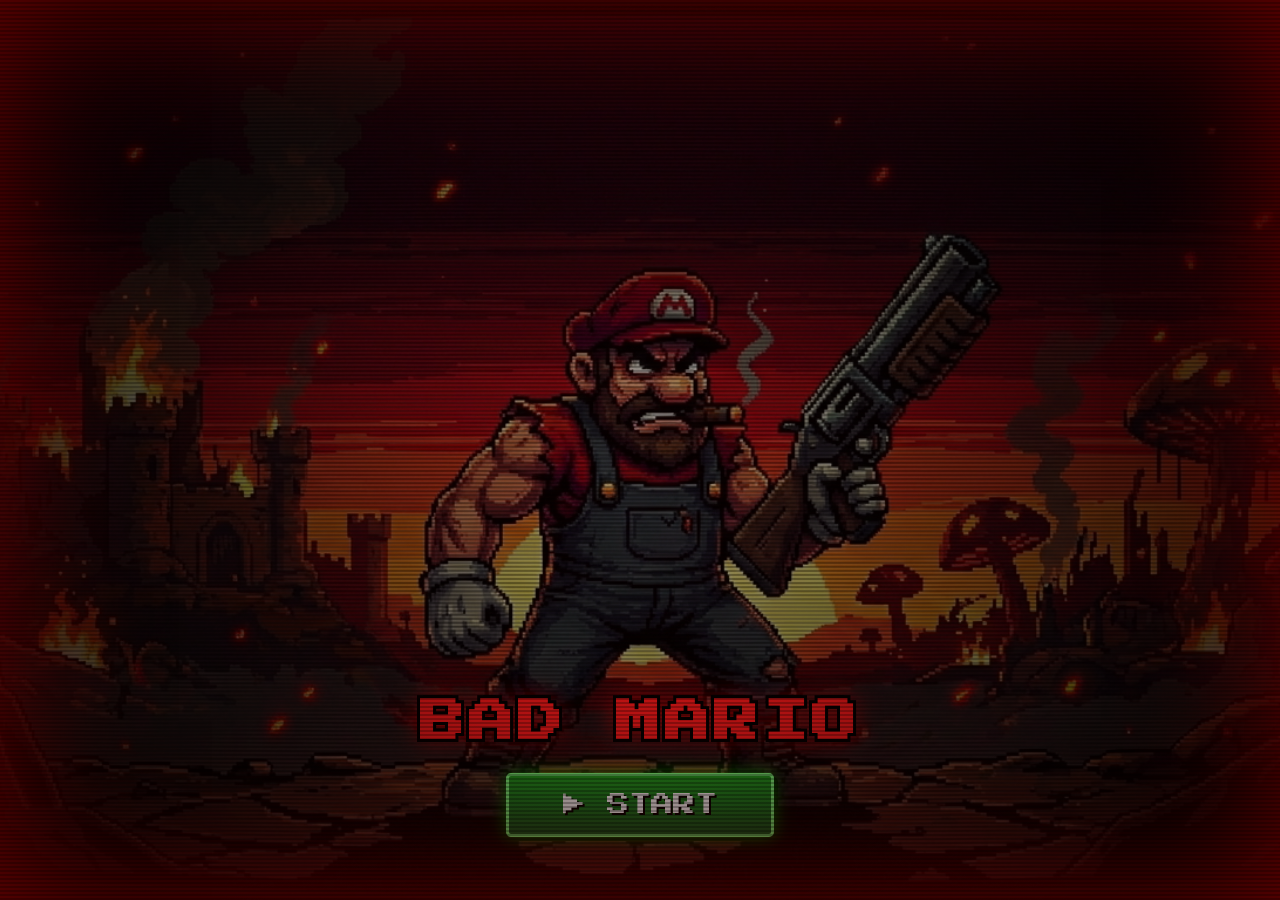
<file: index.html>
<!DOCTYPE html>
<html lang="de">
<head>
    <meta charset="UTF-8">
    <meta name="viewport" content="width=device-width, initial-scale=1.0, maximum-scale=1.0, user-scalable=no, viewport-fit=cover">
    <meta name="mobile-web-app-capable" content="yes">
    <meta name="apple-mobile-web-app-status-bar-style" content="black-translucent">
    <title>BAD MARIO - 16-BIT EDITION</title>
    <link href="https://fonts.googleapis.com/css2?family=Press+Start+2P&display=swap" rel="stylesheet">
    <link rel="stylesheet" href="style.css">
</head>
<body>
    <div id="game-container">
        <canvas id="gameCanvas"></canvas>
        
                <div id="zoom-controls">
                    <button id="btn-zoom-out"></button>
                    <button id="btn-zoom-in"></button>
                    <button id="btn-pause"></button>
                </div>
        
        <div id="hud">
            <!-- Top Left: Health & Level -->
            <div class="hud-top-left">
                <div id="hp-display">
                    <span class="hp-label">HP</span>
                    <div id="health-bar-container">
                        <div id="health-bar-fill"></div>
                    </div>
                </div>
                <div id="level-display">LEVEL: <span id="level-value">1</span></div>
            </div>

            <!-- Top Right: Score, Coins, Current Weapon -->
            <div class="hud-top-right">
                <div id="score-display">SCORE: <span id="score-value">000000</span></div>
                <div id="coin-display">COINS: <span id="coin-value">0</span></div>
                <div id="weapon-display">WPN: <span id="weapon-value">BAT [∞]</span></div>
            </div>
        </div>

        <!-- Bottom Center: Visual Inventory -->
        <div id="hud-inventory" class="hud-bottom-center">
            <!-- Wird von JS gefüllt -->
        </div>

        <div id="mobile-controls" class="hidden">
            <div id="dpad">
                <button class="dpad-btn up" id="btn-up"></button>
                <button class="dpad-btn right" id="btn-right"></button>
                <button class="dpad-btn down" id="btn-down"></button>
                <button class="dpad-btn left" id="btn-left"></button>
                <div class="dpad-center"></div>
            </div>
            
            <div id="action-pad">
                <button class="action-btn x-btn" id="btn-x">X</button>
                <button class="action-btn y-btn" id="btn-y">Y</button>
                <button class="action-btn a-btn" id="btn-a">A</button>
                <button class="action-btn b-btn" id="btn-b">B</button>
            </div>
        </div>

        <!-- PAUSE-MENÜ (über dem Spiel, nur sichtbar bei Pause) -->
        <div id="pause-menu">
            <div class="pause-panel">
                <h2 class="pause-title">PAUSE</h2>
                <button id="btn-resume" class="pause-btn">&#9654; WEITER</button>
                <button id="btn-quit" class="pause-btn pause-quit">&#9209; SPIEL BEENDEN</button>
            </div>
        </div>

        <!-- STARTSCREEN: nur Titel + START -->
        <div id="menu-overlay">
            <div class="menu-panel">
                <div id="start-screen-prompt">
                    <div class="start-main">
                        <h1 class="gore-title start-title">BAD MARIO</h1>
                        <button id="btn-start" class="start-btn">&#9654; START</button>
                    </div>
                </div>

                <div id="game-over-stats" class="hidden">
                    <h2 class="wasted-text">WASTED</h2>
                    <p>FINAL SCORE: <span id="final-score" style="color:#FFD700">0</span></p>
                    <p>LEVEL REACHED: <span id="final-level" style="color:#0FF">1</span></p>
                    <p style="margin-top:30px; color:#888;">TRY AGAIN?</p>
                    <div class="difficulty-box">
                        <button id="restart-princess" class="diff-btn princess">PRINCESS</button>
                        <button id="restart-regular" class="diff-btn regular">REGULAR</button>
                        <button id="restart-badass" class="diff-btn badass">BADASS</button>
                    </div>
                </div>
            </div>
        </div>

        <!-- WIZARD 1: MODUS -->
        <div id="step-mode" class="wizard hidden">
            <h2 class="wiz-title">W&Auml;HLE DEINEN MODUS</h2>
            <div class="wiz-row">
                <div class="wiz-card mode-card" data-mode="NORMAL">
                    <canvas class="mode-preview" width="260" height="150"></canvas>
                    <h3>ZOMBIE MODE</h3>
                    <p class="wiz-desc">Eigene Kampagne in verfallener Zombie-Welt &ndash; eigene Gegner, Bosse &amp; das volle Waffen-Arsenal.</p>
                </div>
                <div class="wiz-card mode-card" data-mode="CLASSIC">
                    <canvas class="mode-preview" width="260" height="150"></canvas>
                    <h3>CLASSIC MODE</h3>
                    <p class="wiz-desc">Originalgetreue Super-Mario-Level (8 Welten, 32 Stages) im ranzigen Bad-Mario-Stil.</p>
                </div>
                <div class="wiz-card mode-card" data-action="mylevels">
                    <canvas class="mode-preview" width="260" height="150"></canvas>
                    <h3>MEINE LEVELS</h3>
                    <p class="wiz-desc">Spiele deine selbst gebauten Level &ndash; gespeichert direkt im Browser.</p>
                </div>
                <div class="wiz-card mode-card" data-action="editor">
                    <canvas class="mode-preview" width="260" height="150"></canvas>
                    <h3>LEVEL-EDITOR</h3>
                    <p class="wiz-desc">Baue eigene Level visuell per Drag &amp; Drop und teste sie sofort.</p>
                </div>
            </div>
            <button class="wiz-back" data-back="start">&#8592; ZUR&Uuml;CK</button>
        </div>

        <!-- WIZARD 2: MUSIK -->
        <div id="step-music" class="wizard hidden">
            <h2 class="wiz-title">W&Auml;HLE DIE MUSIK</h2>
            <div class="wiz-row">
                <div class="wiz-card music-card" data-audio="METAL"><div class="wiz-icon">&#127911;</div><h3>METAL</h3><p class="wiz-desc">Brachiale Heavy-Metal-Tracks. Brutal und laut.</p></div>
                <div class="wiz-card music-card" data-audio="CLASSIC"><div class="wiz-icon">&#9834;</div><h3>8-BIT</h3><p class="wiz-desc">Klassische Chiptune-Melodien. Waffen-Sounds bleiben gleich.</p></div>
            </div>
            <button class="wiz-back" data-back="mode">&#8592; ZUR&Uuml;CK</button>
        </div>

        <!-- WIZARD 3: HELD -->
        <div id="hero-select" class="wizard hidden">
            <h2 class="hero-title">CHOOSE YOUR HERO</h2>
            <div class="hero-row">
                <div class="hero-card" data-char="MARIO">
                    <canvas class="hero-canvas" width="130" height="180"></canvas>
                    <h3>MARIO</h3>
                    <p class="hero-desc">Der Allrounder &ndash; ausgewogen in Sprung, Tempo und Panzerung.</p>
                </div>
                <div class="hero-card" data-char="LUIGI">
                    <canvas class="hero-canvas" width="130" height="180"></canvas>
                    <h3>LUIGI</h3>
                    <p class="hero-desc">Springt deutlich h&ouml;her, steckt daf&uuml;r mehr Schaden ein.</p>
                </div>
                <div class="hero-card" data-char="SONIC">
                    <canvas class="hero-canvas" width="130" height="180"></canvas>
                    <h3>SONIC</h3>
                    <p class="hero-desc">Sehr schnell + <b>Doppelsprung</b> in der Luft.</p>
                </div>
                <div class="hero-card" data-char="CHUCK">
                    <canvas class="hero-canvas" width="130" height="180"></canvas>
                    <h3>CHUCK</h3>
                    <p class="hero-desc">Alle Vorteile vereint + <b>Roundhouse-Kick</b>, der Gegner durchs Level schleudert.</p>
                </div>
            </div>
            <p class="hero-controls">STEUERUNG&nbsp; &#8592;&#8594; Laufen &middot; LEER/B Springen &middot; F/A Schie&szlig;en &middot; Q/X Waffe &middot; <b>E/A-Knopf Roundhouse (Chuck)</b></p>
            <p class="hero-pick">&#9654; W&Auml;HLE DEINEN HELDEN</p>
            <button class="wiz-back" data-back="music">&#8592; ZUR&Uuml;CK</button>
        </div>

        <!-- WIZARD 4: LEVEL & SCHWIERIGKEIT -->
        <div id="step-level" class="wizard hidden">
            <h2 class="wiz-title">LEVEL &amp; SCHWIERIGKEIT</h2>
            <div class="wiz-panel">
                <div class="wiz-group" id="level-selection">
                    <span class="menu-label">Level w&auml;hlen</span>
                    <div id="level-buttons" class="btn-row wrap"></div>
                    <p class="wiz-hint">&#9654; Bereits durchgespielte Level kannst du hier direkt anw&auml;hlen.</p>
                </div>
                <div class="wiz-sep"></div>
                <div class="wiz-group">
                    <span class="menu-label">Schwierigkeit</span>
                    <div class="difficulty-box">
                        <button id="btn-princess" class="diff-btn princess">PRINCESS</button>
                        <button id="btn-regular" class="diff-btn regular">REGULAR</button>
                        <button id="btn-badass" class="diff-btn badass">BADASS</button>
                    </div>
                </div>
            </div>
            <button id="btn-go" class="start-btn">&#9654; LOS GEHT'S</button>
            <button class="wiz-back" data-back="hero">&#8592; ZUR&Uuml;CK</button>
        </div>
    </div>

    <script src="config.js"></script>
    <script src="audio.js"></script>
    <script src="input.js"></script>
    <script src="particles.js"></script>
    <script src="sprites.js"></script>
    <script src="entities.js"></script>
    <script src="enemies.js"></script>
    <script src="player.js"></script>
    <script src="level.js"></script>
    <script src="classic.js"></script>
    <script src="weapons.js"></script>
    <script src="game.js"></script>
    <script src="editor.js"></script>
    <script src="menunav.js"></script>
</body>
</html>
</file>
<file: style.css>
@import url('https://fonts.googleapis.com/css2?family=Press+Start+2P&display=swap');

*, *::before, *::after {
    margin: 0;
    padding: 0;
    box-sizing: border-box;
}

body, html {
    background-color: #000000;
    color: #ffffff;
    font-family: "Press Start 2P", cursive;
    overflow: hidden;
    width: 100%;
    height: 100%;
    position: relative;
    touch-action: none; /* Verhindert Scrollen/Zoomen auf dem Handy */
}

/* CRT Glow & Vignette Effect Overlay - Darker and Bloodier */
body::before {
    content: "";
    position: absolute;
    top: 0;
    left: 0;
    width: 100%;
    height: 100%;
    background: radial-gradient(circle at center, rgba(255, 0, 0, 0.03) 0%, rgba(0, 0, 0, 0.85) 100%);
    box-shadow: inset 0 0 150px rgba(139, 0, 0, 0.8);
    z-index: 99;
    pointer-events: none;
}

/* CLASSIC-Modus: kein blutroter Rand, nur dezente neutrale Vignette */
body.classic-mode::before {
    background: radial-gradient(circle at center, rgba(0,0,0,0) 58%, rgba(0,0,0,0.4) 100%);
    box-shadow: none;
}

/* CRT Scanline Effect Overlay */
body::after {
    content: "";
    position: absolute;
    top: 0;
    left: 0;
    width: 100%;
    height: 100%;
    background: linear-gradient(
        to bottom,
        rgba(255, 255, 255, 0),
        rgba(255, 255, 255, 0) 50%, 
        rgba(0, 0, 0, 0.25) 50%,
        rgba(0, 0, 0, 0.25)
    );
    background-size: 100% 4px;
    z-index: 100;
    pointer-events: none;
}

/* ========================================================================= */
/* QUERFORMAT-ERZWINGUNG (HARDWARE ROTATION FIX)                             */
/* ========================================================================= */
#game-container {
    position: relative;
    width: 100%;
    height: 100%;
    background-color: #000000;
}

/* WICHTIG: Wenn das Smartphone hochkant gehalten wird, drehen wir den Container.
   Alle Kind-Elemente (Canvas, UI, Buttons) passen sich JETZT automatisch an! */
/* Querformat erzwingen (Menü UND Spiel) — auf dem Handy bitte quer halten */
@media (orientation: portrait) and (max-width: 950px) {
    #game-container {
        width: 100vh;
        height: 100vw;
        transform: rotate(90deg);
        transform-origin: top left;
        position: absolute;
        top: 0;
        left: 100vw;
    }
}

/* Alle Layer innerhalb des Containers füllen diesen zu 100% aus */
#gameCanvas, canvas {
    display: block;
    width: 100%;
    height: 100%;
    position: absolute;
    top: 0;
    left: 0;
    z-index: 1;
    image-rendering: pixelated;
}

#ui-layer {
    position: absolute;
    top: 0;
    left: 0;
    width: 100%;
    height: 100%;
    z-index: 10;
    pointer-events: none;
}

/* ========================================================================= */
/* HUD LAYOUT & INVENTAR                                                     */
/* ========================================================================= */
#hud {
    position: absolute;
    top: 25px;
    left: 25px;
    right: 25px;
    display: flex;
    justify-content: space-between;
    z-index: 12;
    pointer-events: none;
}
.hud-top-left { display: flex; flex-direction: column; gap: 15px; }
.hud-top-right { display: flex; flex-direction: column; gap: 12px; text-align: right; }

#hud > div, #hud .hud-top-left > div, #hud .hud-top-right > div {
    background-color: transparent;
    text-transform: uppercase;
    letter-spacing: 2px;
}

/* Modern 16-Bit Health Bar */
#hp-display {
    display: flex;
    align-items: center;
    gap: 15px;
}
.hp-label {
    color: #ff3333;
    font-size: 1.2rem;
    text-shadow: -2px -2px 0 #000, 2px -2px 0 #000, -2px 2px 0 #000, 2px 2px 0 #000, 0 0 15px rgba(255, 0, 0, 0.8);
}
#health-bar-container {
    width: 220px;
    height: 24px;
    background-color: #0a0000;
    border: 4px solid #000000;
    box-shadow: 3px 3px 0px #000000, 0 0 20px rgba(255, 0, 0, 0.6);
    position: relative;
}
#health-bar-fill {
    height: 100%;
    width: 100%;
    background: linear-gradient(90deg, #5a0000 0%, #aa0000 50%, #ff0000 100%);
    box-shadow: inset 0 -4px 0 rgba(0, 0, 0, 0.6), inset 0 4px 0 rgba(255, 150, 150, 0.4);
    position: absolute;
    top: 0;
    left: 0;
}

#score-display, #coin-display, #level-display, #weapon-display {
    color: #ffffff;
    font-size: 1.2rem;
    text-shadow: -2px -2px 0 #000, 2px -2px 0 #000, -2px 2px 0 #000, 2px 2px 0 #000, 3px 3px 0px #000;
}
#level-display { color: #ff1111; }
#weapon-display { color: #ffd700; }

#hud-inventory {
    position: absolute;
    bottom: 20px;
    left: 50%;
    transform: translateX(-50%);
    display: flex;
    gap: 10px;
    z-index: 12;
    pointer-events: auto;   /* antippbar: Waffe direkt wählen (Smartphone/Tablet/Maus) */
}
.inv-slot {
    position: relative; width: 70px; height: 70px; padding: 0; overflow: hidden;
    background: rgba(0,0,0,0.78); border: 3px solid #666; border-radius: 8px;
    display: flex; align-items: center; justify-content: center; cursor: pointer;
    -webkit-tap-highlight-color: transparent;
}
.inv-slot.current { border-color: #FFD700; background: rgba(255,210,0,0.22); box-shadow: 0 0 14px rgba(255,210,0,0.85); }
.inv-slot:active { transform: scale(0.94); }
.inv-icon { width: 100%; height: 100%; object-fit: contain; image-rendering: auto; pointer-events: none; }
.inv-lab { font-family: 'Press Start 2P', monospace; font-size: 11px; color: #0F0; text-shadow: 1px 1px 0 #000; pointer-events: none; }
.inv-ammo { position: absolute; right: 3px; bottom: 1px; font-family: 'Press Start 2P', monospace;
    font-size: 12px; font-weight: bold; color: #fff; text-shadow: 1px 1px 0 #000, 0 0 4px #000; pointer-events: none; }
.inv-slot.current .inv-ammo { color: #FFEA70; }

/* ========================================================================= */
/* STARTSCREEN / GAMEOVER (ZENTRIERUNGS-FIX VIA FLEXBOX)                     */
/* ========================================================================= */
#menu-overlay {
    position: absolute;
    top: 0;
    left: 0;
    width: 100%;
    height: 100%;
    background-image: url('bad-mario-bg.jpg');
    background-size: cover;
    background-position: center;
    background-repeat: no-repeat;
    background-color: rgba(0, 0, 0, 0.35);
    background-blend-mode: multiply;
    display: flex;
    flex-direction: column;
    justify-content: center;
    align-items: center;
    padding: 0;
    z-index: 25;
    pointer-events: auto;
}

/* Panel füllt den ganzen Screen; Inhalt wird absolut platziert -> Mitte bleibt frei */
.menu-panel {
    position: absolute;
    inset: 0;
    background: transparent;
    border: none;
    box-shadow: none;
    backdrop-filter: none;
    text-align: center;
}
#start-screen-prompt { position: absolute; inset: 0; }

/* Zwei Blöcke: ganz links & ganz rechts am Rand, vertikal zentriert, Mitte frei */
.menu-cols {
    position: absolute;
    top: auto;
    bottom: 92px;                 /* Boxen an die untere Kante (über der Titelleiste) */
    left: 0;
    right: 0;
    transform: none;
    display: flex;
    justify-content: space-between;
    align-items: flex-end;        /* unten bündig */
    padding: 0 14px;
}
.menu-col {
    flex: 0 0 auto;
    /* vmax/vmin statt vw/vh: passt auch im um 90° gedrehten Container (Handy) */
    width: min(34vmax, 360px);
    background: rgba(12, 2, 2, 0.6);
    border: 3px solid #e62222;
    border-radius: 4px;
    backdrop-filter: blur(2px);
    box-shadow: 0 0 22px rgba(255, 0, 0, 0.4), inset 0 0 30px rgba(0, 0, 0, 0.55);
    padding: 12px 14px;
    max-height: 86vmin;
    overflow: visible;            /* kein Scrollbalken mehr (Charakter-Wahl ist im Hero-Screen) */
}
.menu-col::-webkit-scrollbar { width: 8px; }
.menu-col::-webkit-scrollbar-thumb { background: #900; border: 2px solid #000; }
.menu-col .menu-section:last-child { margin-bottom: 0; }

/* Untere Titelleiste (an der unteren Kante ausgerichtet) */
#title-bar {
    position: absolute;
    bottom: 16px;
    left: 0;
    right: 0;
    text-align: center;
    pointer-events: none;
    z-index: 2;
}
#title-bar h1 { margin: 0 0 2px 0; }
#title-bar .insert-coin-text { margin: 0 !important; }

/* Game-Over: eigenes, zentriertes Panel */
#game-over-stats {
    position: absolute;
    top: 50%;
    left: 50%;
    transform: translate(-50%, -50%);
    background: rgba(12, 2, 2, 0.7);
    border: 3px solid #e62222;
    border-radius: 4px;
    backdrop-filter: blur(2px);
    box-shadow: 0 0 24px rgba(255, 0, 0, 0.45), inset 0 0 36px rgba(0, 0, 0, 0.6);
    padding: 22px 26px;
    width: 90%;
    max-width: 460px;
}


#menu-overlay h1 {
    font-size: clamp(1.7rem, 6vw, 2.8rem);
    margin-bottom: 6px;
    color: #ff1a1a;
    text-transform: uppercase;
    letter-spacing: 4px;
    line-height: 1.1;
    text-shadow: -3px -3px 0 #000, 3px -3px 0 #000, -3px 3px 0 #000, 3px 3px 0 #000, 0 0 26px rgba(255, 0, 0, 0.8);
}

#menu-overlay p {
    font-size: 0.85rem;
    margin-bottom: 14px;
    color: #cccccc;
    line-height: 1.5;
    letter-spacing: 1px;
    text-transform: uppercase;
    text-shadow: -2px -2px 0 #000, 2px -2px 0 #000, -2px 2px 0 #000, 2px 2px 0 #000;
}

.insert-coin-text {
    color: #ffd400 !important;
    font-size: 0.85rem !important;
    margin-bottom: 16px !important;
    animation: blink 1.2s infinite;
    text-shadow: -2px -2px 0 #000, 2px -2px 0 #000, 0 0 15px rgba(255, 215, 0, 0.6) !important;
}

/* --- Menü-Sektionen mit Labels --- */
.menu-section { width: 100%; margin-bottom: 12px; }
.menu-label {
    display: block;
    font-size: 0.58rem;
    color: #ff8c8c;
    letter-spacing: 3px;
    margin-bottom: 7px;
    text-transform: uppercase;
    text-shadow: 2px 2px 0 #000;
}
.btn-row { display: flex; gap: 8px; justify-content: center; align-items: stretch; width: 100%; }
.btn-row.wrap, #level-buttons { flex-wrap: wrap; }

/* Auswahl-Buttons (Modus/Sound/Charakter) */
.opt-btn {
    flex: 1 1 0;
    min-width: 84px;
    padding: 11px 8px;
    font-family: "Press Start 2P", cursive;
    font-size: 0.62rem;
    letter-spacing: 1px;
    color: #d4f5d4;
    background: rgba(0, 36, 0, 0.5);
    border: 2px solid #2faa2f;
    border-radius: 3px;
    box-shadow: 3px 3px 0 #000;
    cursor: pointer;
    text-transform: uppercase;
    text-shadow: 2px 2px 0 #000;
    transition: transform .08s, background .1s;
}
.opt-btn:hover { background: rgba(0, 95, 0, 0.7); transform: translateY(-2px); }
.opt-btn:active { transform: translate(2px, 2px); box-shadow: 0 0 0 #000; }

/* Level-Wahl-Buttons (kompakt, umbrechend) */
#level-buttons { gap: 6px; }
.lvl-btn { flex: 0 0 auto; min-width: 52px; padding: 8px 6px; font-size: 0.55rem; }

@keyframes blink {
    0%, 100% { opacity: 1; }
    50% { opacity: 0; }
}

.wasted-text {
    font-size: 3.5rem;
    color: #ff0000;
    margin-bottom: 15px;
    letter-spacing: 4px;
    text-shadow: -4px -4px 0 #000, 4px -4px 0 #000, 0 0 30px #ff0000;
}

/* Schwierigkeitsgrad-Box: nebeneinander, sind zugleich die START-Buttons */
.difficulty-box {
    display: flex;
    flex-direction: row;
    flex-wrap: nowrap;
    justify-content: center;
    align-items: stretch;
    gap: 7px;
    margin: 2px 0;
    width: 100%;
}

.diff-btn {
    flex: 1 1 0;
    min-width: 0;
    max-width: none;
    padding: 13px 4px !important;
    font-size: 0.58rem !important;
    font-family: "Press Start 2P", cursive;
    transition: transform 0.1s;
    background: #400;
    border: 2px solid #f00;
    color: #fff;
    cursor: pointer;
    border-radius: 3px;
    box-shadow: 3px 3px 0px #000;
    text-transform: uppercase;
    text-shadow: 2px 2px 0 #000;
}

.diff-btn:hover {
    background: #f00;
    box-shadow: 0 0 15px #f00;
    transform: scale(1.05);
}

.princess { border-color: #ff69b4 !important; color: #ff69b4 !important; }
.regular  { border-color: #00ff00 !important; color: #00ff00 !important; }
.badass   { border-color: #ff0000 !important; color: #ff0000 !important; font-weight: bold; }
.princess:hover { background: #ff69b4 !important; color: #000 !important; }
.regular:hover  { background: #00ff00 !important; color: #000 !important; }
.badass:hover   { background: #ff0000 !important; color: #000 !important; animation: shake 0.1s infinite; }

/* Globale Button-Stile für Overlays */
button {
    pointer-events: auto;
    padding: 15px 30px;
    font-size: 1rem;
    font-family: "Press Start 2P", cursive;
    color: #ffffff;
    background-color: #8b0000;
    border: 4px solid #000000;
    cursor: pointer;
    text-transform: uppercase;
    box-shadow: 4px 4px 0 #000000, 0 0 15px rgba(255, 0, 0, 0.4);
    text-shadow: -2px -2px 0 #000, 2px -2px 0 #000, -2px 2px 0 #000, 2px 2px 0 #000;
    transition: all 0.1s ease;
}
button:hover {
    background-color: #ff0000;
    box-shadow: 4px 4px 0 #000000, 0 0 25px rgba(255, 0, 0, 0.8);
    transform: scale(1.03);
}
button:active {
    transform: translate(4px, 4px);
    box-shadow: 0 0 0 #000000;
}

.hidden {
    display: none !important;
}

@keyframes shake {
    0% { transform: translate(1px, 1px); }
    50% { transform: translate(-1px, -1px); }
    100% { transform: translate(1px, -1px); }
}

/* ===== Großer, eindeutiger START-Knopf ===== */
.start-btn {
    width: 100%;
    padding: 16px 8px !important;
    font-family: "Press Start 2P", cursive;
    font-size: 0.95rem !important;
    color: #fff;
    background: linear-gradient(#1f9e1f, #0c5a1e);
    border: 3px solid #7dff7d !important;
    border-radius: 5px;
    cursor: pointer;
    text-shadow: 2px 2px 0 #000;
    box-shadow: 0 0 18px rgba(0,255,0,0.5), 4px 4px 0 #000;
    animation: startpulse 1.1s ease-in-out infinite;
}
.start-btn:hover { background: linear-gradient(#2bd02b, #128012); transform: scale(1.04); }
.start-hint { display:block; margin-top:7px; font-size:0.5rem; color:#9fe09f; letter-spacing:1px; text-transform:uppercase; }
@keyframes startpulse { 0%,100% { box-shadow: 0 0 14px rgba(0,255,0,0.45), 4px 4px 0 #000; } 50% { box-shadow: 0 0 28px rgba(0,255,0,0.9), 4px 4px 0 #000; } }

/* ===== CHOOSE YOUR HERO ===== */
#hero-select {
    position: absolute; inset: 0; z-index: 50;
    background: rgba(6, 1, 1, 0.92);
    display: flex; flex-direction: column; align-items: center; justify-content: center;
    gap: 1.2vmin; padding: 2vmin;
}
.hero-title {
    font-family: "Press Start 2P", cursive; color: #ff2a2a; font-size: 1.6rem;
    text-shadow: 3px 3px 0 #000, 0 0 18px #f00; letter-spacing: 3px; margin: 0 0 1vmin;
}
.hero-row { display: flex; gap: 1.2vmin; justify-content: center; align-items: stretch; flex-wrap: nowrap; width: 100%; max-width: 100%; }
.hero-card {
    flex: 1 1 0; min-width: 0; max-width: 220px;
    background: rgba(20, 4, 4, 0.85);
    border: 3px solid #e62222; border-radius: 6px;
    padding: 1vmin 0.8vmin; cursor: pointer;
    display: flex; flex-direction: column; align-items: center;
    box-shadow: inset 0 0 24px rgba(0,0,0,0.6); transition: transform 0.12s, box-shadow 0.12s;
}
.hero-card:hover { transform: translateY(-4px) scale(1.03); border-color: #FFD700; box-shadow: 0 0 22px rgba(255,215,0,0.7); }
.hero-canvas { position: static !important; flex: 0 0 auto; width: 100% !important; height: auto !important; aspect-ratio: 13 / 18; max-width: 130px; image-rendering: pixelated; z-index: auto; }
.hero-card h3 { font-family: "Press Start 2P", cursive; color: #ffd54a; font-size: clamp(0.5rem, 1.3vmax, 0.95rem); margin: 6px 0; text-shadow: 2px 2px 0 #000; text-align: center; }
.hero-desc { font-family: "Press Start 2P", cursive; color: #d4f5d4; font-size: clamp(0.36rem, 0.9vmax, 0.5rem); line-height: 1.5; text-align: center; margin: 0; }
.hero-desc b { color: #ff8c3c; }
.hero-controls { font-family: "Press Start 2P", cursive; color: #cfe0ff; font-size: 0.55rem; text-align: center; margin-top: 1.4vmin; letter-spacing: 1px; }
.hero-controls b { color: #ffd54a; }
.hero-pick { font-family: "Press Start 2P", cursive; color: #7dff7d; font-size: 0.6rem; animation: blink 1s step-start infinite; margin: 0.4vmin 0; }
#hero-back { flex: 0 0 auto !important; width: auto !important; align-self: center; padding: 12px 26px !important; font-size: 0.7rem !important; min-width: 0 !important; }
.hero-canvas { display: block; }

/* ===== Startscreen: nur Titel + START ganz unten ===== */
.start-main { position: absolute; bottom: 7%; left: 0; right: 0; display: flex; flex-direction: column; align-items: center; gap: 20px; }
.start-title { margin: 0; }
.start-main .start-btn { width: auto; padding: 18px 54px !important; font-size: 1.4rem !important; }

/* ===== Menü-Assistent (Wizard-Schritte) ===== */
.wizard { position: absolute; inset: 0; z-index: 50; background: rgba(6, 1, 1, 0.93);
    display: flex; flex-direction: column; align-items: center; justify-content: center; gap: 1.2vmin; padding: 2vmin; overflow: auto; }
.wiz-title { font-family: "Press Start 2P", cursive; color: #ff2a2a; font-size: clamp(0.9rem, 3vmin, 1.5rem); text-shadow: 3px 3px 0 #000, 0 0 18px #f00; letter-spacing: 2px; margin: 0 0 0.8vmin; text-align: center; }
/* Karten bleiben IMMER in einer Reihe und schrumpfen mit (kein Überlaufen) */
.wiz-row { display: flex; gap: 1.4vmin; justify-content: center; align-items: stretch; flex-wrap: nowrap; width: 100%; max-width: 100%; }
.wiz-card { flex: 1 1 0; min-width: 0; max-width: 300px; background: rgba(20, 4, 4, 0.85); border: 3px solid #e62222; border-radius: 8px;
    padding: 1.2vmin 1vmin; cursor: pointer; display: flex; flex-direction: column; align-items: center;
    box-shadow: inset 0 0 24px rgba(0,0,0,0.6); transition: transform 0.12s, box-shadow 0.12s; }
.wiz-card:hover { transform: translateY(-4px) scale(1.03); border-color: #FFD700; box-shadow: 0 0 24px rgba(255,215,0,0.7); }
.wiz-card h3 { font-family: "Press Start 2P", cursive; color: #ffd54a; font-size: clamp(0.5rem, 1.5vmax, 1.05rem); margin: 1vmin 0 0.5vmin; text-shadow: 2px 2px 0 #000; text-align: center; }
.wiz-desc { font-family: "Press Start 2P", cursive; color: #d4f5d4; font-size: clamp(0.36rem, 0.95vmax, 0.55rem); line-height: 1.5; text-align: center; margin: 0; }
.wiz-desc b { color: #ff8c3c; }
.mode-preview { position: static !important; width: 100% !important; height: auto !important; aspect-ratio: 26 / 15; max-width: 260px; flex: 0 0 auto; border: 2px solid #000; border-radius: 4px; image-rendering: pixelated; z-index: auto; }
.wiz-icon { font-size: 2.6rem; }
.wiz-hint { font-family: "Press Start 2P", cursive; color: #ffd54a; font-size: 0.55rem; text-align: center; margin: 0.4vmin 0 1vmin; }
.wiz-back { flex: 0 0 auto !important; width: auto !important; min-width: 0 !important; align-self: center; margin-top: 1vmin; padding: 12px 26px !important; font-size: 0.7rem !important; }
/* Level-/Schwierigkeit-Schritt: aufgeräumtes Panel */
.wiz-panel {
    background: rgba(12, 2, 2, 0.78);
    border: 3px solid #e62222;
    border-radius: 12px;
    padding: 2.4vmin 3vmin;
    display: flex; flex-direction: column; align-items: center; gap: 1.8vmin;
    min-width: min(560px, 88vw); max-width: 92vw;
    box-shadow: 0 0 28px rgba(255, 0, 0, 0.35), inset 0 0 44px rgba(0, 0, 0, 0.65);
}
.wiz-group { display: flex; flex-direction: column; align-items: center; gap: 1vmin; width: 100%; }
.wiz-group .menu-label { font-size: 0.62rem; }
.wiz-sep { width: 80%; height: 2px; background: linear-gradient(90deg, transparent, #e62222, transparent); opacity: 0.6; }
#step-level #level-buttons { max-width: 70vmax; justify-content: center; gap: 9px; }
#step-level .lvl-btn { min-width: 60px; padding: 13px 10px; font-size: 0.72rem; }
#step-level .wiz-hint { margin: 0.3vmin 0 0; color: #ffd54a; font-size: 0.5rem; opacity: 0.9; }
#step-level .difficulty-box { max-width: 560px; margin: 0 auto; gap: 12px; }
#step-level .diff-btn { padding: 14px 6px !important; font-size: 0.62rem !important; }
#step-level #btn-go { width: auto; padding: 18px 56px !important; font-size: 1.2rem !important; margin-top: 1.6vmin; }
#step-level .wiz-back { margin-top: 0.8vmin; }

/* ========================================================================= */
/* TOUCH-STEUERUNG (BOMBENFEST POSITIONIERT)                                 */
/* ========================================================================= */
#mobile-controls {
    position: absolute;
    top: 0;
    left: 0;
    width: 100%;
    height: 100%;
    z-index: 9999;
    pointer-events: none;
    display: none;                 /* nur im Spiel auf Touch-Geräten sichtbar */
}
body.in-game.touch #mobile-controls { display: block; }

#mobile-controls button {
    padding: 0;
    text-shadow: none;
    background: none;
    box-shadow: none;
    pointer-events: auto;
}

/* D-PAD */
#dpad {
    position: absolute;
    bottom: 20px;
    left: 20px;
    width: 140px;
    height: 140px;
    opacity: 0.8;
}
.dpad-center {
    position: absolute;
    top: 33.33%; left: 33.33%; width: 33.33%; height: 33.33%;
    background-color: #555;
    z-index: 1;
}
.dpad-btn {
    position: absolute;
    background-color: #666 !important;
    border: 4px solid #111 !important;
    box-shadow: inset 2px 2px 0px rgba(255,255,255,0.2) !important;
    border-radius: 8px;
    z-index: 2;
    display: block !important;
    visibility: visible !important;
}
.dpad-btn.up { top: 0; left: 33.33%; width: 33.33%; height: 38%; border-radius: 12px 12px 0 0; }
.dpad-btn.down { bottom: 0; left: 33.33%; width: 33.33%; height: 38%; border-radius: 0 0 12px 12px; }
.dpad-btn.left { top: 33.33%; left: 0; width: 38%; height: 33.33%; border-radius: 12px 0 0 12px; }
.dpad-btn.right { top: 33.33%; right: 0; width: 38%; height: 33.33%; border-radius: 0 12px 12px 0; }

/* ACTION PAD */
#action-pad {
    position: absolute;
    bottom: 20px;
    right: 20px;
    width: 168px;
    height: 168px;
    opacity: 0.8;
}
.action-btn {
    position: absolute;
    /* Größe RELATIV zum Pad (wie das D-Pad) -> überlappt nie, egal wie groß das Pad ist */
    width: 39%;
    height: 39%;
    border-radius: 50% !important;
    border: 5px solid #111 !important;
    font-family: "Press Start 2P", cursive;
    font-size: 1.8rem;
    color: #fff !important;
    display: flex;
    justify-content: center;
    align-items: center;
    box-shadow: 0 6px 0 #000 !important;
}
.action-btn.y-btn { top: 50%; left: 0; transform: translateY(-50%); background-color: #00A651 !important; } 
.action-btn.x-btn { top: 0; left: 50%; transform: translateX(-50%); background-color: #00529B !important; } 
.action-btn.b-btn { bottom: 0; left: 50%; transform: translateX(-50%); background-color: #FFDE00 !important; color: #000 !important; text-shadow: none !important; } 
.action-btn.a-btn { top: 50%; right: 0; transform: translateY(-50%); background-color: #ED1C24 !important; } 

/* ZOOM CONTROLS — nur im Spiel sichtbar */
#zoom-controls {
    position: absolute;
    top: 20px;
    left: 50%;
    transform: translateX(-50%);
    display: none;
    gap: 15px;
    pointer-events: auto;
    z-index: 50;
}
body.in-game #zoom-controls { display: flex; }

#zoom-controls button {
    background-color: rgba(0, 0, 0, 0.7) !important;
    border: 3px solid #555 !important;
    color: #fff !important;
    width:35px;
    height: 35px;

    font-size: 1.8rem;
    font-family: "Press Start 2P", cursive;
    border-radius: 8px !important;
    display: flex;
    justify-content: center;
    align-items: center;
    box-shadow: 3px 3px 0 #000 !important;
    text-shadow: 2px 2px 0 #000 !important;
    pointer-events: auto;
    position: relative;
    padding: 0;
    line-height: 1;
}

/* Custom Pixel-Art Icons via CSS */
#btn-zoom-out::after {
    content: "";
    display: block;
    width: 20px;
    height: 6px;
    background-color: #fff;
    box-shadow: 2px 2px 0 #000;
}

#btn-zoom-in::after {
    content: "";
    display: block;
    width: 20px;
    height: 6px;
    background-color: #fff;
    box-shadow: 2px 2px 0 #000;
    position: relative;
}
#btn-zoom-in::before {
    content: "";
    display: block;
    width: 6px;
    height: 20px;
    background-color: #fff;
    position: absolute;
    left: 50%;
    top: 50%;
    transform: translate(-50%, -50%);
    box-shadow: 2px 2px 0 #000;
}

#btn-pause::after {
    content: "";
    display: block;
    width: 6px;
    height: 20px;
    background-color: #fff;
    box-shadow: 2px 2px 0 #000, 12px 0 0 #fff, 14px 2px 0 #000;
    margin-right: 12px; /* Ausgleich für den rechten Balken */
}

/* ========================================================================= */
/* HANDY-SKALIERUNGEN (ANPASSUNG AN LEISTEN FÜR CHROME, SAFARI, EDGE, FIREFOX)*/
/* ========================================================================= */
@media (max-width: 950px) {
    #hud {
        top: 6px !important;
        left: 8px !important;
        right: 8px !important;
    }
    .hud-top-left  { transform: scale(0.72); transform-origin: top left; }
    .hud-top-right { transform: scale(0.72); transform-origin: top right; }

    /* WPN-Zeile ist redundant zur Inventar-Leiste -> auf dem Handy ausblenden */
    #weapon-display { display: none; }

    /* Inventar kompakter, knapp über dem unteren Rand zwischen den Pads */
    #hud-inventory {
        bottom: 8px;
        transform: translateX(-50%) scale(0.7);
        transform-origin: bottom center;
    }

    /* Zoom/Pause klein oben mittig (zwischen HP links und Score rechts) */
    #zoom-controls {
        top: 6px !important;
        transform: translateX(-50%) scale(0.8) !important;
        gap: 10px !important;
    }

    /* Touch-Pads: groß & gut erreichbar, dezent transparent */
    #dpad { width: 170px !important; height: 170px !important; bottom: 14px !important; left: 14px !important; opacity: 0.7; }
    #action-pad { width: 188px !important; height: 188px !important; bottom: 14px !important; right: 14px !important; opacity: 0.85; }
    .action-btn { font-size: 2rem !important; }   /* Größe bleibt prozentual (39%) -> keine Überlappung */
    .dpad-btn { border-width: 6px !important; }
}

/* ========================================================================= */
/* LEVEL-EDITOR  (cleanes App-Design, kein 8-Bit-Font, touch & responsive)   */
/* ========================================================================= */
#editor-overlay {
    position: fixed; inset: 0; z-index: 5000;
    background: #11141a; color: #e7e9ee;
    display: flex; flex-direction: column;
}
/* Saubere, moderne Schrift im GESAMTEN Editor (überschreibt das 8-Bit-Body-Font) */
#editor-overlay, #editor-overlay *, #ed-playlist, #ed-playlist *, #editor-test-exit {
    font-family: 'Inter', 'Segoe UI', system-ui, Roboto, Arial, sans-serif !important;
    letter-spacing: normal; text-transform: none;
}
#editor-overlay.hidden { display: none; }

/* --- Toolbar: Titel · Name · Aktions-Buttons (einheitliches Design) --- */
#ed-top {
    display: flex; align-items: center; gap: 10px;
    padding: 9px 14px; background: #181c24; border-bottom: 1px solid #000;
    flex-wrap: wrap; flex: 0 0 auto;
}
#ed-top .ed-title { font-weight: 700; color: #ffce4a; font-size: 0.98rem; }
#ed-name {
    width: 200px; background: #222732; color: #fff; border: 1px solid #353c4a;
    border-radius: 8px; padding: 8px 11px; font-size: 0.85rem; outline: none;
}
#ed-name:focus { border-color: #4f8bff; }
.ed-grow { flex: 1 1 8px; }
.ed-actions { display: flex; align-items: center; gap: 7px; flex-wrap: wrap; }
.ed-act {
    display: inline-flex; align-items: center; gap: 6px; height: 38px;
    background: #272d39; color: #e7e9ee; border: 1px solid #343c4b; border-radius: 9px;
    padding: 0 14px; font-size: 0.82rem; font-weight: 600; cursor: pointer; white-space: nowrap;
}
.ed-act:hover { background: #313a49; border-color: #465069; }
.ed-act:active { transform: translateY(1px); }
.ed-load { padding: 0 8px; }
.ed-prim { background: #2f6cf0; border-color: #2f6cf0; }
.ed-prim:hover { background: #3c79ff; }
.ed-go { background: #27a657; border-color: #27a657; font-weight: 700; }
.ed-go:hover { background: #2fbd66; }
.ed-danger { background: #b3403b; border-color: #b3403b; }
.ed-danger:hover { background: #c84a44; }
.ed-ghost { background: transparent; border-color: #3a4150; color: #aab0bd; }
.ed-ghost:hover { background: #272d39; color: #fff; }

/* --- Body --- */
#ed-body { flex: 1 1 auto; display: flex; min-height: 0; overflow: hidden; position: relative; }

/* --- EINE linke Leiste: Einstellungen · Werkzeug · Bausteine(Register) · Eigenschaften --- */
#ed-side {
    width: 290px; flex: 0 0 290px; display: flex; flex-direction: column;
    background: #161a21; border-right: 1px solid #000; min-height: 0;
}
#ed-settings { padding: 11px 12px; border-bottom: 1px solid #20252f; display: flex; flex-direction: column; gap: 9px; flex: 0 0 auto; }
.ed-lab { font-size: 0.8rem; display: flex; align-items: center; gap: 6px; color: #aab0bd; white-space: nowrap; }
.ed-lab-row { justify-content: space-between; }
.ed-set-row { display: flex; align-items: center; gap: 16px; }
.ed-in { background: #222732; color: #fff; border: 1px solid #353c4a; border-radius: 7px; padding: 7px 9px; font-size: 0.82rem; outline: none; }
.ed-in:focus { border-color: #4f8bff; }
.ed-num-s { width: 92px; }
.ed-range { width: 100%; padding: 0; }
#ed-theme { flex: 1; }

.ed-side-h { font-size: 0.66rem; text-transform: uppercase; letter-spacing: 0.6px; color: #79808e; font-weight: 700; padding: 11px 12px 6px; }
#ed-tools { display: flex; gap: 6px; padding: 0 12px 11px; border-bottom: 1px solid #20252f; }
.ed-tool {
    flex: 1; display: flex; flex-direction: column; align-items: center; gap: 2px;
    background: #222732; color: #cfd4de; border: 1px solid #333a47; border-radius: 9px;
    padding: 9px 4px; font-size: 0.7rem; cursor: pointer; font-weight: 600;
}
.ed-tool .ed-tool-ic { font-size: 1.15rem; line-height: 1; }
.ed-tool:hover { background: #2b313d; }
.ed-tool.sel { background: #2f6cf0; border-color: #6fa0ff; color: #fff; }

/* Bausteine als Register/Reiter */
.ed-register { display: flex; flex-wrap: wrap; gap: 3px; padding: 6px 10px 0; }
.ed-register .ed-tab {
    background: #1b202b; color: #9aa1b0; border: 1px solid #2a313d; border-bottom: none;
    border-radius: 8px 8px 0 0; padding: 7px 11px; font-size: 0.74rem; cursor: pointer;
    font-weight: 600; position: relative; top: 1px;
}
.ed-register .ed-tab:hover { background: #222836; color: #cfd4de; }
.ed-register .ed-tab.sel { background: #1f2531; color: #fff; border-color: #39414f; }
#ed-tiles {
    flex: 1 1 auto; min-height: 90px; overflow-y: auto; padding: 11px 10px;
    display: grid; grid-template-columns: repeat(3, 1fr); gap: 7px; align-content: start;
    background: #1f2531; border-top: 1px solid #39414f;
}
.ed-tile {
    display: flex; flex-direction: column; align-items: center; gap: 3px;
    background: #19202b; color: #d7dbe3; border: 1px solid #2e3543; border-radius: 9px;
    padding: 6px 3px 5px; cursor: pointer;
}
.ed-tile:hover { background: #222b38; border-color: #3c4456; }
.ed-tile.sel { background: #2f6cf0; border-color: #7aa6ff; color: #fff; box-shadow: 0 0 0 2px rgba(47,108,240,0.35); }
/* globale canvas-Regel (position:absolute/100%) für die Mini-Vorschauen zurücksetzen */
.ed-tile-cv { position: static !important; width: 100% !important; height: 40px !important; background: #11151c; border-radius: 5px; image-rendering: auto; }
.ed-tile-lab { font-size: 0.64rem; line-height: 1.1; text-align: center; }

/* --- Canvas (globale canvas-Regel zurücksetzen!) --- */
#ed-canvas {
    flex: 1 1 0; min-width: 0; min-height: 0;
    background: #0c0e13; cursor: crosshair; display: block; touch-action: none;
    position: relative !important; top: auto !important; left: auto !important;
    width: auto !important; height: auto !important; z-index: auto !important;
}

/* --- Eigenschaften UNTEN in der linken Leiste --- */
#ed-props {
    flex: 0 0 auto; max-height: 42%; overflow-y: auto;
    background: #13171e; border-top: 2px solid #000; padding: 0 12px 12px;
}
.ed-props-head { position: sticky; top: 0; background: #13171e; padding: 10px 0 8px; border-bottom: 1px solid #20252f; margin-bottom: 8px; font-weight: 700; color: #cfd4de; font-size: 0.82rem; }
.ed-pgroup { font-size: 0.7rem; text-transform: uppercase; letter-spacing: 0.6px; color: #79808e; margin: 6px 0 6px; font-weight: 700; }
.ed-prow { margin: 8px 0; font-size: 0.82rem; display: flex; align-items: center; gap: 6px; flex-wrap: wrap; color: #c4c9d3; }
.ed-muted { color: #828997; font-size: 0.76rem; line-height: 1.4; }
.ed-num { width: 70px; background: #222732; color: #fff; border: 1px solid #353c4a; border-radius: 6px; padding: 6px; }
.ed-sel { background: #222732; color: #fff; border: 1px solid #353c4a; border-radius: 6px; padding: 6px; flex: 1; min-width: 90px; }
.ed-chk { font-size: 0.74rem; display: inline-flex; align-items: center; gap: 4px; margin: 3px 8px 3px 0; color: #c4c9d3; }

#ed-hint { padding: 7px 12px; background: #181c24; border-top: 1px solid #000; font-size: 0.74rem; color: #828997; text-align: center; flex: 0 0 auto; }
#ed-toast {
    position: fixed; top: 64px; left: 50%; transform: translateX(-50%); z-index: 5100;
    background: #28a85a; color: #fff; padding: 11px 24px; border-radius: 10px; font-weight: 700;
    box-shadow: 0 8px 24px rgba(0,0,0,0.5); font-family: 'Inter','Segoe UI',sans-serif;
}
#ed-toast.hidden { display: none; }

/* Editor-Test: Zurück-Button */
#editor-test-exit {
    position: fixed; top: 10px; left: 50%; transform: translateX(-50%); z-index: 6000;
    display: none; background: #c2453f; color: #fff; border: none; border-radius: 9px;
    padding: 10px 18px; font-weight: 700; cursor: pointer; font-size: 0.85rem; box-shadow: 0 3px 12px rgba(0,0,0,0.5);
}
body.editor-testing #editor-test-exit { display: block; }

/* Meine-Levels-Liste */
#ed-playlist {
    position: fixed; inset: 0; z-index: 5200; display: flex; align-items: center; justify-content: center;
    background: rgba(0,0,0,0.72);
}
#ed-playlist.hidden { display: none; }
.ed-pl-panel { background: #181c24; border: 1px solid #2a313d; border-radius: 14px; padding: 24px 26px; min-width: 340px; max-width: 92vw; max-height: 82vh; overflow-y: auto; color: #e7e9ee; }
.ed-pl-panel h2 { color: #ffce4a; margin: 0 0 16px; font-size: 1.3rem; }
.ed-pl-row { display: flex; align-items: center; gap: 10px; padding: 9px 0; border-bottom: 1px solid #242a35; }
.ed-pl-row span { flex: 1; font-weight: 600; }
.ed-pl-foot { margin-top: 18px; text-align: right; }
.ed-pl-panel .ed-muted { margin: 8px 0 4px; }

/* ===== Responsive: Tablet & Smartphone ===== */
@media (max-width: 880px) {
    #ed-top { gap: 6px; padding: 7px 9px; }
    #ed-top .ed-title { width: 100%; }
    #ed-name { flex: 1 1 120px; width: auto; }
    .ed-actions { width: 100%; justify-content: flex-start; }
    #ed-body { flex-direction: column; }
    /* gesamte linke Leiste als untere Schublade (scrollt komplett) */
    #ed-side {
        order: 2; width: 100%; flex: 0 0 auto; max-height: 50vh; overflow-y: auto;
        border-right: none; border-top: 1px solid #000;
    }
    #ed-canvas { order: 1; flex: 1 1 auto; min-height: 0; }
    .ed-side-h { padding: 8px 12px 4px; }
    #ed-settings { flex-direction: row; flex-wrap: wrap; align-items: center; gap: 12px; }
    .ed-lab-row, .ed-set-row { width: auto; }
    .ed-register { flex-wrap: nowrap; overflow-x: auto; }
    .ed-register .ed-tab { flex: 0 0 auto; }
    #ed-tiles { grid-template-columns: repeat(auto-fill, 80px); }
    #ed-props { max-height: none; }
}
@media (max-width: 880px) and (orientation: landscape) {
    #ed-side { max-height: 56vh; }
}

/* LSD-Trip: alles wird bunt, leicht neblig & verzerrt (nur während des Trips aktiv) */
@keyframes lsd-hue {
    from { filter: hue-rotate(0deg) saturate(1.9) contrast(1.08) brightness(1.05) blur(0.5px); }
    to   { filter: hue-rotate(360deg) saturate(1.9) contrast(1.08) brightness(1.05) blur(0.5px); }
}
@keyframes lsd-wobble {
    0%, 100% { transform: scale(1) rotate(0deg); }
    25%      { transform: scale(1.015) rotate(0.4deg); }
    75%      { transform: scale(0.99) rotate(-0.4deg); }
}
body.lsd-trip #gameCanvas {
    animation: lsd-hue 4s linear infinite, lsd-wobble 7s ease-in-out infinite;
    transform-origin: center center;
}
body.lsd-trip::before {
    background: radial-gradient(circle at 32% 38%, rgba(255,0,200,0.14), rgba(0,200,255,0.10) 48%, rgba(200,120,0,0.20) 100%) !important;
    box-shadow: inset 0 0 170px rgba(150,0,220,0.55) !important;
}

/* Gamepad-Fokusring (erscheint nur bei Joypad-Bedienung; Maus/Touch blendet ihn aus) */
.gp-focus {
    outline: 3px solid #ffd24a !important;
    outline-offset: 2px;
    box-shadow: 0 0 0 4px rgba(255, 210, 74, 0.35) !important;
    z-index: 5;
}

/* ========================================================================= */
/* PAUSE-MENÜ (über dem Spiel)                                                */
/* ========================================================================= */
#pause-menu {
    position: absolute; inset: 0; z-index: 30;
    display: none; align-items: center; justify-content: center;
    pointer-events: none;
}
body.paused #pause-menu { display: flex; pointer-events: auto; }
.pause-panel {
    display: flex; flex-direction: column; align-items: center; gap: 2.6vmin;
    padding: 5vmin 6vmin;
    background: rgba(10, 2, 2, 0.92);
    border: 3px solid #e62222; border-radius: 10px;
    box-shadow: 0 0 40px rgba(230,34,34,0.5), inset 0 0 30px rgba(0,0,0,0.7);
}
.pause-title {
    font-family: 'Press Start 2P', cursive; color: #ff2a2a;
    font-size: clamp(1.2rem, 4.4vmin, 2.6rem);
    text-shadow: 3px 3px 0 #000, 0 0 18px #f00; letter-spacing: 4px; margin: 0 0 1vmin;
}
.pause-btn {
    font-family: 'Press Start 2P', cursive; cursor: pointer;
    font-size: clamp(0.66rem, 2.1vmin, 1rem);
    padding: 2.4vmin 4vmin; min-width: min(360px, 78vw); text-align: center;
    color: #fff; background: #2faa45; border: 3px solid #000;
    border-radius: 8px; box-shadow: 0 5px 0 #000; text-shadow: 2px 2px 0 #000;
    -webkit-tap-highlight-color: transparent;
}
.pause-btn:hover { filter: brightness(1.12); }
.pause-btn:active { transform: translateY(3px); box-shadow: 0 2px 0 #000; }
.pause-quit { background: #c0281f; }
</file>
